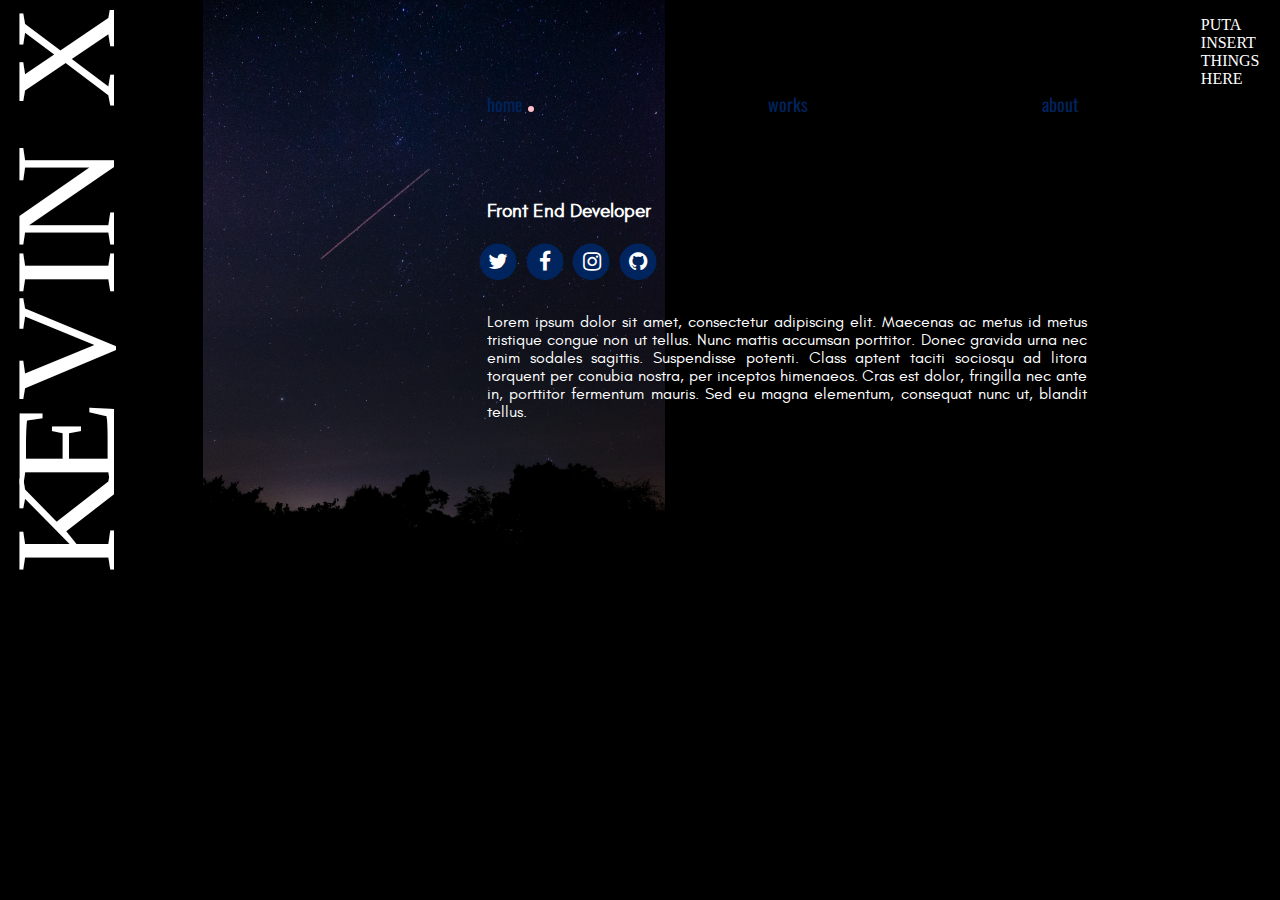
<file: index.html>
<!DOCTYPE HTML>
<html>
<head>
	<title>xunamanoh</title>
	<meta name="viewport" content="width=device-width, initial-scale=1, shrink-to-fit=no">
	<meta http-equiv="Content-Type" content="text/html; charset=utf-8">

	<link rel="stylesheet" type="text/css" href="./css/bootstrap-grid.css">
	<link rel="stylesheet" type="text/css" href="./css/site.css">
	<link rel="stylesheet" href="./fonts/stylesheet.css" type="text/css" charset="utf-8" />
	<link rel="stylesheet" href="https://cdnjs.cloudflare.com/ajax/libs/font-awesome/4.7.0/css/font-awesome.min.css">
	<link href="https://fonts.googleapis.com/css?family=Montserrat|Oswald" rel="stylesheet">
</head>



<body>
	<div class="container-fluid h-100">
		<div class="row h-100">

  					<div class="col-md-2">
  						<div class="side-nav">
  							<img src="./img/name.svg" height="600px" style="margin-top: 10px;">

  						</div>
  					</div>

 					<div class="col-md-9">
 						
 						<div class="secondgrid-photo">
 							<img src="./img/star.jpg">
 							<div class="thirdgrid-upper-text">
 							<div class="table">
 								<div class="horizontal-list">
   								 	<ul>
     								 	<li><a href="#">home</a></li><span class="dot"></span>
     								 	<li><a href="#">works</a></li>
    									<li><a href="#">about</a></li>
   								 	</ul>
   								</div>
   							<div class="home-text">
   								
   								
   									<h1><span id="spin"></span></h1>
   									<h3> Front End Developer </h3>
   									<div class="social-icon">
   									<span class="fa-stack fa-lg">
  									<i class="fa fa-circle fa-stack-2x"></i>
  									<i class="fa fa-twitter fa-stack-1x fa-inverse"></i>
									</span>
									<span class="fa-stack fa-lg">
  									<i class="fa fa-circle fa-stack-2x"></i>
  									<i class="fa fa-facebook fa-stack-1x fa-inverse"></i>
									</span>
									<span class="fa-stack fa-lg">
  									<i class="fa fa-circle fa-stack-2x"></i>
  									<i class="fa fa-instagram fa-stack-1x fa-inverse"></i>
									</span>
									<span class="fa-stack fa-lg">
  									<i class="fa fa-circle fa-stack-2x"></i>
  									<i class="fa fa-github fa-stack-1x fa-inverse"></i>
									</span>
								</div>

   								<p>Lorem ipsum dolor sit amet, consectetur adipiscing elit. Maecenas ac metus id metus tristique congue non ut tellus. Nunc mattis accumsan porttitor. Donec gravida urna nec enim sodales sagittis. Suspendisse potenti. Class aptent taciti sociosqu ad litora torquent per conubia nostra, per inceptos himenaeos. Cras est dolor, fringilla nec ante in, porttitor fermentum mauris. Sed eu magna elementum, consequat nunc ut, blandit tellus.</p>
   								
   							</div>
  							</div>
 						</div>
 						</div>

 							
 					</div>

 					<div class="col-md-1" style="background-color: black;"> 
 					<p style="color: white;"> PUTA INSERT THINGS HERE</p>

 					
 					</div>
 		</div>


	</div>
</div>	
</body>

</html>
</file>
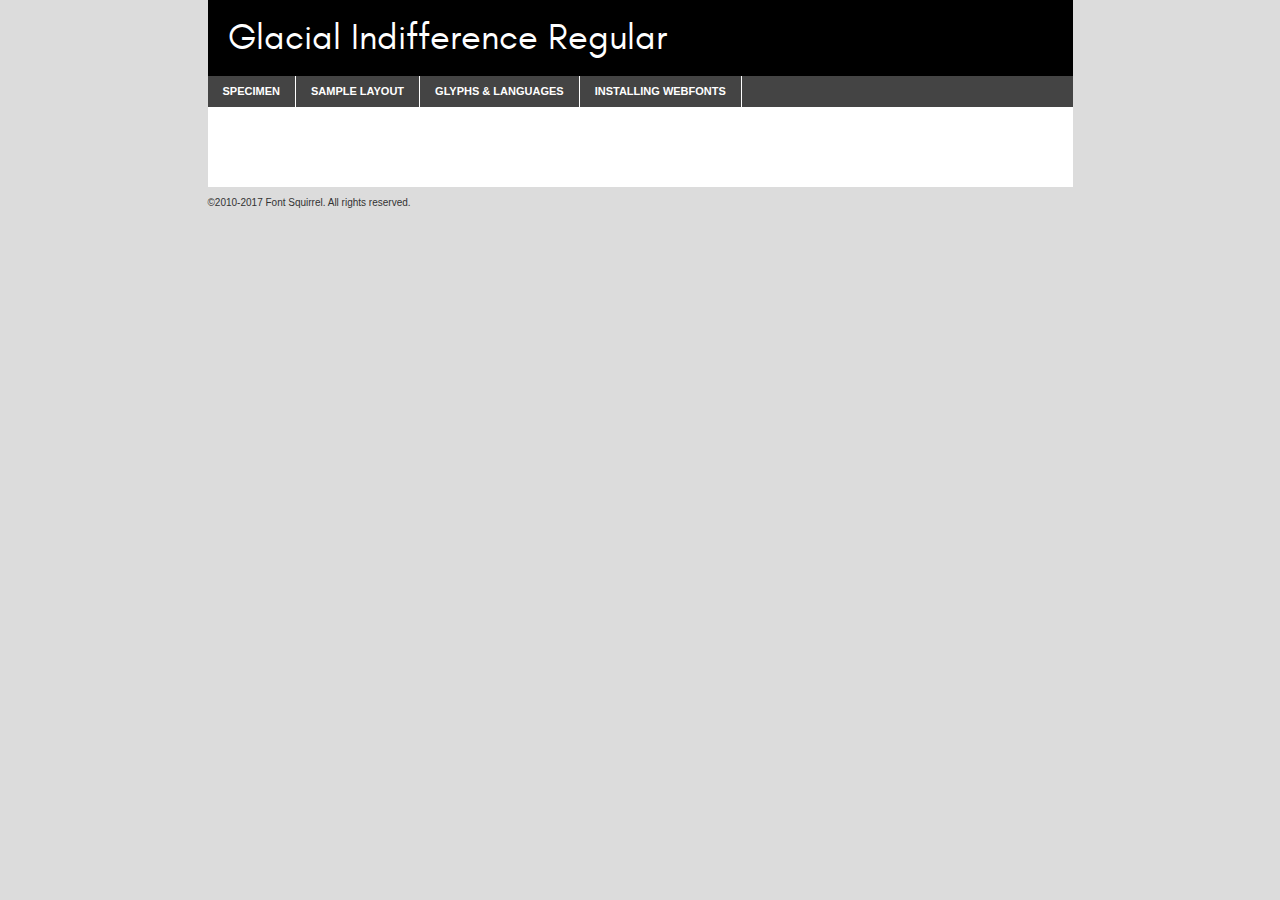
<file: fonts/glacialindifference-regular-demo.html>
<!DOCTYPE html PUBLIC "-//W3C//DTD XHTML 1.0 Transitional//EN"
	"http://www.w3.org/TR/xhtml1/DTD/xhtml1-transitional.dtd">

<html xmlns="http://www.w3.org/1999/xhtml" xml:lang="en" lang="en">
<head>
	<meta http-equiv="Content-Type" content="text/html; charset=utf-8" />
	<script src="http://ajax.googleapis.com/ajax/libs/jquery/1.7.2/jquery.min.js" type="text/javascript" charset="utf-8"></script>
	<script type="text/javascript">
	(function($){$.fn.easyTabs=function(option){var param=jQuery.extend({fadeSpeed:"fast",defaultContent:1,activeClass:'active'},option);$(this).each(function(){var thisId="#"+this.id;if(param.defaultContent==''){param.defaultContent=1;}
	if(typeof param.defaultContent=="number")
	{var defaultTab=$(thisId+" .tabs li:eq("+(param.defaultContent-1)+") a").attr('href').substr(1);}else{var defaultTab=param.defaultContent;}
	$(thisId+" .tabs li a").each(function(){var tabToHide=$(this).attr('href').substr(1);$("#"+tabToHide).addClass('easytabs-tab-content');});hideAll();changeContent(defaultTab);function hideAll(){$(thisId+" .easytabs-tab-content").hide();}
	function changeContent(tabId){hideAll();$(thisId+" .tabs li").removeClass(param.activeClass);$(thisId+" .tabs li a[href=#"+tabId+"]").closest('li').addClass(param.activeClass);if(param.fadeSpeed!="none")
	{$(thisId+" #"+tabId).fadeIn(param.fadeSpeed);}else{$(thisId+" #"+tabId).show();}}
	$(thisId+" .tabs li").click(function(){var tabId=$(this).find('a').attr('href').substr(1);changeContent(tabId);return false;});});}})(jQuery);
	</script>
	<link rel="stylesheet" href="specimen_files/specimen_stylesheet.css" type="text/css" charset="utf-8" />
	<link rel="stylesheet" href="stylesheet.css" type="text/css" charset="utf-8" />

	<style type="text/css">
					body{
				font-family: 'glacial_indifferenceregular';
							}
		</style>

	<title>Glacial Indifference Regular Specimen</title>
	
	
	<script type="text/javascript" charset="utf-8">
		$(document).ready(function() {
			$('#container').easyTabs({defaultContent:1});
		});
	</script>
</head>

<body>
<div id="container">
	<div id="header">
		Glacial Indifference Regular	</div>
	<ul class="tabs">
		<li><a href="#specimen">Specimen</a></li>
		<li><a href="#layout">Sample Layout</a></li>
				<li><a href="#glyphs">Glyphs &amp; Languages</a></li>
		<li><a href="#installing">Installing Webfonts</a></li>
		
	</ul>
	
	<div id="main_content">

		
			<div id="specimen">
		
				<div class="section">
					<div class="grid12 firstcol">
						<div class="huge">AaBb</div>
					</div>
				</div>
		
				<div class="section">
					<div class="glyph_range">A&#x200B;B&#x200b;C&#x200b;D&#x200b;E&#x200b;F&#x200b;G&#x200b;H&#x200b;I&#x200b;J&#x200b;K&#x200b;L&#x200b;M&#x200b;N&#x200b;O&#x200b;P&#x200b;Q&#x200b;R&#x200b;S&#x200b;T&#x200b;U&#x200b;V&#x200b;W&#x200b;X&#x200b;Y&#x200b;Z&#x200b;a&#x200b;b&#x200b;c&#x200b;d&#x200b;e&#x200b;f&#x200b;g&#x200b;h&#x200b;i&#x200b;j&#x200b;k&#x200b;l&#x200b;m&#x200b;n&#x200b;o&#x200b;p&#x200b;q&#x200b;r&#x200b;s&#x200b;t&#x200b;u&#x200b;v&#x200b;w&#x200b;x&#x200b;y&#x200b;z&#x200b;1&#x200b;2&#x200b;3&#x200b;4&#x200b;5&#x200b;6&#x200b;7&#x200b;8&#x200b;9&#x200b;0&#x200b;&amp;&#x200b;.&#x200b;,&#x200b;?&#x200b;!&#x200b;&#64;&#x200b;(&#x200b;)&#x200b;#&#x200b;$&#x200b;%&#x200b;*&#x200b;+&#x200b;-&#x200b;=&#x200b;:&#x200b;;</div>
				</div>
				<div class="section">
					<div class="grid12 firstcol">
						<table class="sample_table">
							<tr><td>10</td><td class="size10">abcdefghijklmnopqrstuvwxyzABCDEFGHIJKLMNOPQRSTUVWXYZ0123456789abcdefghijklmnopqrstuvwxyzABCDEFGHIJKLMNOPQRSTUVWXYZ0123456789abcdefghijklmnopqrstuvwxyzABCDEFGHIJKLMNOPQRSTUVWXYZ</td></tr>
							<tr><td>11</td><td class="size11">abcdefghijklmnopqrstuvwxyzABCDEFGHIJKLMNOPQRSTUVWXYZ0123456789abcdefghijklmnopqrstuvwxyzABCDEFGHIJKLMNOPQRSTUVWXYZ0123456789abcdefghijklmnopqrstuvwxyzABCDEFGHIJKLMNOPQRSTUVWXYZ</td></tr>
							<tr><td>12</td><td class="size12">abcdefghijklmnopqrstuvwxyzABCDEFGHIJKLMNOPQRSTUVWXYZ0123456789abcdefghijklmnopqrstuvwxyzABCDEFGHIJKLMNOPQRSTUVWXYZ0123456789abcdefghijklmnopqrstuvwxyzABCDEFGHIJKLMNOPQRSTUVWXYZ</td></tr>
							<tr><td>13</td><td class="size13">abcdefghijklmnopqrstuvwxyzABCDEFGHIJKLMNOPQRSTUVWXYZ0123456789abcdefghijklmnopqrstuvwxyzABCDEFGHIJKLMNOPQRSTUVWXYZ0123456789abcdefghijklmnopqrstuvwxyzABCDEFGHIJKLMNOPQRSTUVWXYZ</td></tr>
							<tr><td>14</td><td class="size14">abcdefghijklmnopqrstuvwxyzABCDEFGHIJKLMNOPQRSTUVWXYZ0123456789abcdefghijklmnopqrstuvwxyzABCDEFGHIJKLMNOPQRSTUVWXYZ0123456789abcdefghijklmnopqrstuvwxyzABCDEFGHIJKLMNOPQRSTUVWXYZ</td></tr>
							<tr><td>16</td><td class="size16">abcdefghijklmnopqrstuvwxyzABCDEFGHIJKLMNOPQRSTUVWXYZ0123456789abcdefghijklmnopqrstuvwxyzABCDEFGHIJKLMNOPQRSTUVWXYZ</td></tr>
							<tr><td>18</td><td class="size18">abcdefghijklmnopqrstuvwxyzABCDEFGHIJKLMNOPQRSTUVWXYZ0123456789abcdefghijklmnopqrstuvwxyzABCDEFGHIJKLMNOPQRSTUVWXYZ</td></tr>
							<tr><td>20</td><td class="size20">abcdefghijklmnopqrstuvwxyzABCDEFGHIJKLMNOPQRSTUVWXYZ0123456789abcdefghijklmnopqrstuvwxyzABCDEFGHIJKLMNOPQRSTUVWXYZ</td></tr>
							<tr><td>24</td><td class="size24">abcdefghijklmnopqrstuvwxyzABCDEFGHIJKLMNOPQRSTUVWXYZ0123456789abcdefghijklmnopqrstuvwxyzABCDEFGHIJKLMNOPQRSTUVWXYZ</td></tr>
							<tr><td>30</td><td class="size30">abcdefghijklmnopqrstuvwxyzABCDEFGHIJKLMNOPQRSTUVWXYZ0123456789abcdefghijklmnopqrstuvwxyzABCDEFGHIJKLMNOPQRSTUVWXYZ</td></tr>
							<tr><td>36</td><td class="size36">abcdefghijklmnopqrstuvwxyzABCDEFGHIJKLMNOPQRSTUVWXYZ0123456789abcdefghijklmnopqrstuvwxyzABCDEFGHIJKLMNOPQRSTUVWXYZ</td></tr>
							<tr><td>48</td><td class="size48">abcdefghijklmnopqrstuvwxyzABCDEFGHIJKLMNOPQRSTUVWXYZ0123456789abcdefghijklmnopqrstuvwxyzABCDEFGHIJKLMNOPQRSTUVWXYZ</td></tr>
							<tr><td>60</td><td class="size60">abcdefghijklmnopqrstuvwxyzABCDEFGHIJKLMNOPQRSTUVWXYZ0123456789abcdefghijklmnopqrstuvwxyzABCDEFGHIJKLMNOPQRSTUVWXYZ</td></tr>
							<tr><td>72</td><td class="size72">abcdefghijklmnopqrstuvwxyzABCDEFGHIJKLMNOPQRSTUVWXYZ0123456789abcdefghijklmnopqrstuvwxyzABCDEFGHIJKLMNOPQRSTUVWXYZ</td></tr>
							<tr><td>90</td><td class="size90">abcdefghijklmnopqrstuvwxyzABCDEFGHIJKLMNOPQRSTUVWXYZ0123456789abcdefghijklmnopqrstuvwxyzABCDEFGHIJKLMNOPQRSTUVWXYZ</td></tr>
						</table>
				
					</div>
			
				</div>
		
		
		
								<div class="section" id="bodycomparison">


										<div id="xheight">
				<div class="fontbody">&#x25FC;&#x25FC;&#x25FC;&#x25FC;&#x25FC;&#x25FC;&#x25FC;&#x25FC;&#x25FC;&#x25FC;&#x25FC;&#x25FC;&#x25FC;&#x25FC;&#x25FC;&#x25FC;&#x25FC;&#x25FC;&#x25FC;&#x25FC;&#x25FC;&#x25FC;&#x25FC;&#x25FC;&#x25FC;&#x25FC;&#x25FC;&#x25FC;&#x25FC;&#x25FC;&#x25FC;&#x25FC;&#x25FC;&#x25FC;&#x25FC;&#x25FC;&#x25FC;&#x25FC;&#x25FC;&#x25FC;&#x25FC;&#x25FC;&#x25FC;&#x25FC;&#x25FC;&#x25FC;&#x25FC;&#x25FC;&#x25FC;&#x25FC;&#x25FC;&#x25FC;&#x25FC;&#x25FC;&#x25FC;&#x25FC;&#x25FC;&#x25FC;&#x25FC;&#x25FC;&#x25FC;&#x25FC;&#x25FC;&#x25FC;&#x25FC;&#x25FC;&#x25FC;&#x25FC;&#x25FC;&#x25FC;&#x25FC;&#x25FC;&#x25FC;&#x25FC;&#x25FC;&#x25FC;&#x25FC;&#x25FC;&#x25FC;&#x25FC;&#x25FC;&#x25FC;&#x25FC;&#x25FC;&#x25FC;&#x25FC;&#x25FC;&#x25FC;&#x25FC;&#x25FC;&#x25FC;&#x25FC;&#x25FC;&#x25FC;&#x25FC;&#x25FC;&#x25FC;&#x25FC;&#x25FC;body</div><div class="arialbody">body</div><div class="verdanabody">body</div><div class="georgiabody">body</div></div>
										<div class="fontbody" style="z-index:1">
											body<span>Glacial Indifference Regular</span>
										</div>
										<div class="arialbody" style="z-index:1">
											body<span>Arial</span>
										</div>
										<div class="verdanabody" style="z-index:1">
											body<span>Verdana</span>
										</div>
										<div class="georgiabody" style="z-index:1">
											body<span>Georgia</span>
										</div>



								</div>
		
		
				<div class="section psample psample_row1" id="">
					
					<div class="grid2 firstcol">
						<p class="size10"><span>10.</span>Aenean lacinia bibendum nulla sed consectetur. Fusce dapibus, tellus ac cursus commodo, tortor mauris condimentum nibh, ut fermentum massa justo sit amet risus. Nullam id dolor id nibh ultricies vehicula ut id elit. Cum sociis natoque penatibus et magnis dis parturient montes, nascetur ridiculus mus. Nulla vitae elit libero, a pharetra augue.</p>
			
					</div>
					<div class="grid3">
						<p class="size11"><span>11.</span>Aenean lacinia bibendum nulla sed consectetur. Fusce dapibus, tellus ac cursus commodo, tortor mauris condimentum nibh, ut fermentum massa justo sit amet risus. Nullam id dolor id nibh ultricies vehicula ut id elit. Cum sociis natoque penatibus et magnis dis parturient montes, nascetur ridiculus mus. Nulla vitae elit libero, a pharetra augue.</p>
			
					</div>
					<div class="grid3">
						<p class="size12"><span>12.</span>Aenean lacinia bibendum nulla sed consectetur. Fusce dapibus, tellus ac cursus commodo, tortor mauris condimentum nibh, ut fermentum massa justo sit amet risus. Nullam id dolor id nibh ultricies vehicula ut id elit. Cum sociis natoque penatibus et magnis dis parturient montes, nascetur ridiculus mus. Nulla vitae elit libero, a pharetra augue.</p>
			
					</div>
					<div class="grid4">
						<p class="size13"><span>13.</span>Aenean lacinia bibendum nulla sed consectetur. Fusce dapibus, tellus ac cursus commodo, tortor mauris condimentum nibh, ut fermentum massa justo sit amet risus. Nullam id dolor id nibh ultricies vehicula ut id elit. Cum sociis natoque penatibus et magnis dis parturient montes, nascetur ridiculus mus. Nulla vitae elit libero, a pharetra augue.</p>
			
					</div>
					<div class="white_blend"></div>
					
				</div>
				<div class="section psample psample_row2" id="">
					<div class="grid3 firstcol">
						<p class="size14"><span>14.</span>Aenean lacinia bibendum nulla sed consectetur. Fusce dapibus, tellus ac cursus commodo, tortor mauris condimentum nibh, ut fermentum massa justo sit amet risus. Nullam id dolor id nibh ultricies vehicula ut id elit. Cum sociis natoque penatibus et magnis dis parturient montes, nascetur ridiculus mus. Nulla vitae elit libero, a pharetra augue.</p>
			
					</div>
					<div class="grid4">
						<p class="size16"><span>16.</span>Aenean lacinia bibendum nulla sed consectetur. Fusce dapibus, tellus ac cursus commodo, tortor mauris condimentum nibh, ut fermentum massa justo sit amet risus. Nullam id dolor id nibh ultricies vehicula ut id elit. Cum sociis natoque penatibus et magnis dis parturient montes, nascetur ridiculus mus. Nulla vitae elit libero, a pharetra augue.</p>
			
					</div>
					<div class="grid5">
						<p class="size18"><span>18.</span>Aenean lacinia bibendum nulla sed consectetur. Fusce dapibus, tellus ac cursus commodo, tortor mauris condimentum nibh, ut fermentum massa justo sit amet risus. Nullam id dolor id nibh ultricies vehicula ut id elit. Cum sociis natoque penatibus et magnis dis parturient montes, nascetur ridiculus mus. Nulla vitae elit libero, a pharetra augue.</p>
			
					</div>

					<div class="white_blend"></div>

				</div>
				
				<div class="section psample psample_row3" id="">
					<div class="grid5 firstcol">
						<p class="size20"><span>20.</span>Aenean lacinia bibendum nulla sed consectetur. Fusce dapibus, tellus ac cursus commodo, tortor mauris condimentum nibh, ut fermentum massa justo sit amet risus. Nullam id dolor id nibh ultricies vehicula ut id elit. Cum sociis natoque penatibus et magnis dis parturient montes, nascetur ridiculus mus. Nulla vitae elit libero, a pharetra augue.</p>
					</div>
					<div class="grid7">
						<p class="size24"><span>24.</span>Aenean lacinia bibendum nulla sed consectetur. Fusce dapibus, tellus ac cursus commodo, tortor mauris condimentum nibh, ut fermentum massa justo sit amet risus. Nullam id dolor id nibh ultricies vehicula ut id elit. Cum sociis natoque penatibus et magnis dis parturient montes, nascetur ridiculus mus. Nulla vitae elit libero, a pharetra augue.</p>
					</div>
					
					<div class="white_blend"></div>
					
				</div>
				
				<div class="section psample psample_row4" id="">
					<div class="grid12 firstcol">
						<p class="size30"><span>30.</span>Aenean lacinia bibendum nulla sed consectetur. Fusce dapibus, tellus ac cursus commodo, tortor mauris condimentum nibh, ut fermentum massa justo sit amet risus. Nullam id dolor id nibh ultricies vehicula ut id elit. Cum sociis natoque penatibus et magnis dis parturient montes, nascetur ridiculus mus. Nulla vitae elit libero, a pharetra augue.</p>
					</div>
					<div class="white_blend"></div>
					
				</div>
				
				
				
				<div class="section psample psample_row1 fullreverse">
					<div class="grid2 firstcol">
						<p class="size10"><span>10.</span>Aenean lacinia bibendum nulla sed consectetur. Fusce dapibus, tellus ac cursus commodo, tortor mauris condimentum nibh, ut fermentum massa justo sit amet risus. Nullam id dolor id nibh ultricies vehicula ut id elit. Cum sociis natoque penatibus et magnis dis parturient montes, nascetur ridiculus mus. Nulla vitae elit libero, a pharetra augue.</p>
			
					</div>
					<div class="grid3">
						<p class="size11"><span>11.</span>Aenean lacinia bibendum nulla sed consectetur. Fusce dapibus, tellus ac cursus commodo, tortor mauris condimentum nibh, ut fermentum massa justo sit amet risus. Nullam id dolor id nibh ultricies vehicula ut id elit. Cum sociis natoque penatibus et magnis dis parturient montes, nascetur ridiculus mus. Nulla vitae elit libero, a pharetra augue.</p>
			
					</div>
					<div class="grid3">
						<p class="size12"><span>12.</span>Aenean lacinia bibendum nulla sed consectetur. Fusce dapibus, tellus ac cursus commodo, tortor mauris condimentum nibh, ut fermentum massa justo sit amet risus. Nullam id dolor id nibh ultricies vehicula ut id elit. Cum sociis natoque penatibus et magnis dis parturient montes, nascetur ridiculus mus. Nulla vitae elit libero, a pharetra augue.</p>
			
					</div>
					<div class="grid4">
						<p class="size13"><span>13.</span>Aenean lacinia bibendum nulla sed consectetur. Fusce dapibus, tellus ac cursus commodo, tortor mauris condimentum nibh, ut fermentum massa justo sit amet risus. Nullam id dolor id nibh ultricies vehicula ut id elit. Cum sociis natoque penatibus et magnis dis parturient montes, nascetur ridiculus mus. Nulla vitae elit libero, a pharetra augue.</p>
			
					</div>
					<div class="black_blend"></div>
					
				</div>
				
				<div class="section psample psample_row2 fullreverse">
					<div class="grid3 firstcol">
						<p class="size14"><span>14.</span>Aenean lacinia bibendum nulla sed consectetur. Fusce dapibus, tellus ac cursus commodo, tortor mauris condimentum nibh, ut fermentum massa justo sit amet risus. Nullam id dolor id nibh ultricies vehicula ut id elit. Cum sociis natoque penatibus et magnis dis parturient montes, nascetur ridiculus mus. Nulla vitae elit libero, a pharetra augue.</p>
			
					</div>
					<div class="grid4">
						<p class="size16"><span>16.</span>Aenean lacinia bibendum nulla sed consectetur. Fusce dapibus, tellus ac cursus commodo, tortor mauris condimentum nibh, ut fermentum massa justo sit amet risus. Nullam id dolor id nibh ultricies vehicula ut id elit. Cum sociis natoque penatibus et magnis dis parturient montes, nascetur ridiculus mus. Nulla vitae elit libero, a pharetra augue.</p>
			
					</div>
					<div class="grid5">
						<p class="size18"><span>18.</span>Aenean lacinia bibendum nulla sed consectetur. Fusce dapibus, tellus ac cursus commodo, tortor mauris condimentum nibh, ut fermentum massa justo sit amet risus. Nullam id dolor id nibh ultricies vehicula ut id elit. Cum sociis natoque penatibus et magnis dis parturient montes, nascetur ridiculus mus. Nulla vitae elit libero, a pharetra augue.</p>
			
					</div>
					<div class="black_blend"></div>

				</div>
				
				<div class="section psample fullreverse psample_row3" id="">
					<div class="grid5 firstcol">
						<p class="size20"><span>20.</span>Aenean lacinia bibendum nulla sed consectetur. Fusce dapibus, tellus ac cursus commodo, tortor mauris condimentum nibh, ut fermentum massa justo sit amet risus. Nullam id dolor id nibh ultricies vehicula ut id elit. Cum sociis natoque penatibus et magnis dis parturient montes, nascetur ridiculus mus. Nulla vitae elit libero, a pharetra augue.</p>
					</div>
					<div class="grid7">
						<p class="size24"><span>24.</span>Aenean lacinia bibendum nulla sed consectetur. Fusce dapibus, tellus ac cursus commodo, tortor mauris condimentum nibh, ut fermentum massa justo sit amet risus. Nullam id dolor id nibh ultricies vehicula ut id elit. Cum sociis natoque penatibus et magnis dis parturient montes, nascetur ridiculus mus. Nulla vitae elit libero, a pharetra augue.</p>
					</div>
					
					<div class="black_blend"></div>
					
				</div>
				
				<div class="section psample fullreverse psample_row4" id="" style="border-bottom: 20px #000 solid;">
					<div class="grid12 firstcol">
						<p class="size30"><span>30.</span>Aenean lacinia bibendum nulla sed consectetur. Fusce dapibus, tellus ac cursus commodo, tortor mauris condimentum nibh, ut fermentum massa justo sit amet risus. Nullam id dolor id nibh ultricies vehicula ut id elit. Cum sociis natoque penatibus et magnis dis parturient montes, nascetur ridiculus mus. Nulla vitae elit libero, a pharetra augue.</p>
					</div>
					<div class="black_blend"></div>
					
				</div>
				
				
				
				
			</div>
			
			<div id="layout">
				
				<div class="section">
					
					<div class="grid12 firstcol">
						<h1>Lorem Ipsum Dolor</h1>
						<h2>Etiam porta sem malesuada magna mollis euismod</h2>
						
						<p class="byline">By <a href="#link">Aenean Lacinia</a></p>
					</div>
				</div>
				<div class="section">
					<div class="grid8 firstcol">
						<p class="large">Donec sed odio dui. Morbi leo risus, porta ac consectetur ac, vestibulum at eros. Fusce dapibus, tellus ac cursus commodo, tortor mauris condimentum nibh, ut fermentum massa justo sit amet risus. </p>

						
						<h3>Pellentesque ornare sem</h3>

						<p>Maecenas sed diam eget risus varius blandit sit amet non magna. Maecenas faucibus mollis interdum. Donec ullamcorper nulla non metus auctor fringilla. Nullam id dolor id nibh ultricies vehicula ut id elit. Nullam id dolor id nibh ultricies vehicula ut id elit. </p>

						<p>Aenean eu leo quam. Pellentesque ornare sem lacinia quam venenatis vestibulum. Lorem ipsum dolor sit amet, consectetur adipiscing elit. Cum sociis natoque penatibus et magnis dis parturient montes, nascetur ridiculus mus. </p>

						<p>Nulla vitae elit libero, a pharetra augue. Praesent commodo cursus magna, vel scelerisque nisl consectetur et. Aenean lacinia bibendum nulla sed consectetur. </p>

						<p>Nullam quis risus eget urna mollis ornare vel eu leo. Nullam quis risus eget urna mollis ornare vel eu leo. Maecenas sed diam eget risus varius blandit sit amet non magna. Donec ullamcorper nulla non metus auctor fringilla. </p>

						<h3>Cras mattis consectetur</h3>

						<p>Aenean eu leo quam. Pellentesque ornare sem lacinia quam venenatis vestibulum. Aenean lacinia bibendum nulla sed consectetur. Integer posuere erat a ante venenatis dapibus posuere velit aliquet. Cras mattis consectetur purus sit amet fermentum. </p>

						<p>Nullam id dolor id nibh ultricies vehicula ut id elit. Nullam quis risus eget urna mollis ornare vel eu leo. Cras mattis consectetur purus sit amet fermentum.</p>
					</div>
					
					<div class="grid4 sidebar">
						
						<div class="box reverse">
							<p class="last">Nullam quis risus eget urna mollis ornare vel eu leo. Donec ullamcorper nulla non metus auctor fringilla. Cras mattis consectetur purus sit amet fermentum. Sed posuere consectetur est at lobortis. Lorem ipsum dolor sit amet, consectetur adipiscing elit. </p>
						</div>
						
						<p class="caption">Maecenas sed diam eget risus varius.</p>

						<p>Vestibulum id ligula porta felis euismod semper. Integer posuere erat a ante venenatis dapibus posuere velit aliquet. Vestibulum id ligula porta felis euismod semper. Sed posuere consectetur est at lobortis. Maecenas sed diam eget risus varius blandit sit amet non magna. Fusce dapibus, tellus ac cursus commodo, tortor mauris condimentum nibh, ut fermentum massa justo sit amet risus. </p>

					

						<p>Duis mollis, est non commodo luctus, nisi erat porttitor ligula, eget lacinia odio sem nec elit. Aenean lacinia bibendum nulla sed consectetur. Vivamus sagittis lacus vel augue laoreet rutrum faucibus dolor auctor. Aenean lacinia bibendum nulla sed consectetur. Nullam quis risus eget urna mollis ornare vel eu leo. </p>

						<p>Praesent commodo cursus magna, vel scelerisque nisl consectetur et. Donec ullamcorper nulla non metus auctor fringilla. Maecenas faucibus mollis interdum. Fusce dapibus, tellus ac cursus commodo, tortor mauris condimentum nibh, ut fermentum massa justo sit amet risus. </p>

					</div>
				</div>
				
			</div>


			



		<div id="glyphs">
			<div class="section">
				<div class="grid12 firstcol">
			
				<h1>Language Support</h1>
				<p>The subset of Glacial Indifference Regular in this kit supports the following languages:<br />
			
					Albanian, Basque, Breton, Chamorro, Danish, English, Faroese, Finnish, Frisian, Galician, German, Icelandic, Italian, Malagasy, Norwegian, Portuguese, Swedish, Alsatian, Arapaho, Arrernte, Aymara, Bislama, Cebuano, Corsican, Fijian, French_creole, Genoese, Gilbertese, Greenlandic, Haitian_creole, Hiligaynon, Hmong, Hopi, Ibanag, Iloko_ilokano, Indonesian, Interglossa_glosa, Interlingua, Irish_gaelic, Jerriais, Lojban, Lombard, Luxembourgeois, Manx, Mohawk, Norfolk_pitcairnese, Occitan, Oromo, Pangasinan, Papiamento, Piedmontese, Potawatomi, Rhaeto-romance, Romansh, Rotokas, Sami_lule, Samoan, Sardinian, Scots_gaelic, Seychelles_creole, Shona, Sicilian, Somali, Southern_ndebele, Swahili, Swati_swazi, Tagalog_filipino_pilipino, Tetum, Tok_pisin, Uyghur_latinized, Volapuk, Walloon, Warlpiri, Xhosa, Yapese, Zulu, Latinbasic, Ubasic, Demo				</p>
				<h1>Glyph Chart</h1>
				<p>The subset of Glacial Indifference Regular in this kit includes all the glyphs listed below. Unicode entities are included above each glyph to help you insert individual characters into your layout.</p>
				<div id="glyph_chart">
			
																														 <div><p>&amp;#13;</p>&#13;</div>
																				 <div><p>&amp;#32;</p>&#32;</div>
																				 <div><p>&amp;#33;</p>&#33;</div>
																				 <div><p>&amp;#34;</p>&#34;</div>
																				 <div><p>&amp;#35;</p>&#35;</div>
																				 <div><p>&amp;#36;</p>&#36;</div>
																				 <div><p>&amp;#37;</p>&#37;</div>
																				 <div><p>&amp;#38;</p>&#38;</div>
																				 <div><p>&amp;#39;</p>&#39;</div>
																				 <div><p>&amp;#40;</p>&#40;</div>
																				 <div><p>&amp;#41;</p>&#41;</div>
																				 <div><p>&amp;#42;</p>&#42;</div>
																				 <div><p>&amp;#43;</p>&#43;</div>
																				 <div><p>&amp;#44;</p>&#44;</div>
																				 <div><p>&amp;#45;</p>&#45;</div>
																				 <div><p>&amp;#46;</p>&#46;</div>
																				 <div><p>&amp;#47;</p>&#47;</div>
																				 <div><p>&amp;#48;</p>&#48;</div>
																				 <div><p>&amp;#49;</p>&#49;</div>
																				 <div><p>&amp;#50;</p>&#50;</div>
																				 <div><p>&amp;#51;</p>&#51;</div>
																				 <div><p>&amp;#52;</p>&#52;</div>
																				 <div><p>&amp;#53;</p>&#53;</div>
																				 <div><p>&amp;#54;</p>&#54;</div>
																				 <div><p>&amp;#55;</p>&#55;</div>
																				 <div><p>&amp;#56;</p>&#56;</div>
																				 <div><p>&amp;#57;</p>&#57;</div>
																				 <div><p>&amp;#58;</p>&#58;</div>
																				 <div><p>&amp;#59;</p>&#59;</div>
																				 <div><p>&amp;#60;</p>&#60;</div>
																				 <div><p>&amp;#61;</p>&#61;</div>
																				 <div><p>&amp;#62;</p>&#62;</div>
																				 <div><p>&amp;#63;</p>&#63;</div>
																				 <div><p>&amp;#64;</p>&#64;</div>
																				 <div><p>&amp;#65;</p>&#65;</div>
																				 <div><p>&amp;#66;</p>&#66;</div>
																				 <div><p>&amp;#67;</p>&#67;</div>
																				 <div><p>&amp;#68;</p>&#68;</div>
																				 <div><p>&amp;#69;</p>&#69;</div>
																				 <div><p>&amp;#70;</p>&#70;</div>
																				 <div><p>&amp;#71;</p>&#71;</div>
																				 <div><p>&amp;#72;</p>&#72;</div>
																				 <div><p>&amp;#73;</p>&#73;</div>
																				 <div><p>&amp;#74;</p>&#74;</div>
																				 <div><p>&amp;#75;</p>&#75;</div>
																				 <div><p>&amp;#76;</p>&#76;</div>
																				 <div><p>&amp;#77;</p>&#77;</div>
																				 <div><p>&amp;#78;</p>&#78;</div>
																				 <div><p>&amp;#79;</p>&#79;</div>
																				 <div><p>&amp;#80;</p>&#80;</div>
																				 <div><p>&amp;#81;</p>&#81;</div>
																				 <div><p>&amp;#82;</p>&#82;</div>
																				 <div><p>&amp;#83;</p>&#83;</div>
																				 <div><p>&amp;#84;</p>&#84;</div>
																				 <div><p>&amp;#85;</p>&#85;</div>
																				 <div><p>&amp;#86;</p>&#86;</div>
																				 <div><p>&amp;#87;</p>&#87;</div>
																				 <div><p>&amp;#88;</p>&#88;</div>
																				 <div><p>&amp;#89;</p>&#89;</div>
																				 <div><p>&amp;#90;</p>&#90;</div>
																				 <div><p>&amp;#91;</p>&#91;</div>
																				 <div><p>&amp;#92;</p>&#92;</div>
																				 <div><p>&amp;#93;</p>&#93;</div>
																				 <div><p>&amp;#94;</p>&#94;</div>
																				 <div><p>&amp;#95;</p>&#95;</div>
																				 <div><p>&amp;#96;</p>&#96;</div>
																				 <div><p>&amp;#97;</p>&#97;</div>
																				 <div><p>&amp;#98;</p>&#98;</div>
																				 <div><p>&amp;#99;</p>&#99;</div>
																				 <div><p>&amp;#100;</p>&#100;</div>
																				 <div><p>&amp;#101;</p>&#101;</div>
																				 <div><p>&amp;#102;</p>&#102;</div>
																				 <div><p>&amp;#103;</p>&#103;</div>
																				 <div><p>&amp;#104;</p>&#104;</div>
																				 <div><p>&amp;#105;</p>&#105;</div>
																				 <div><p>&amp;#106;</p>&#106;</div>
																				 <div><p>&amp;#107;</p>&#107;</div>
																				 <div><p>&amp;#108;</p>&#108;</div>
																				 <div><p>&amp;#109;</p>&#109;</div>
																				 <div><p>&amp;#110;</p>&#110;</div>
																				 <div><p>&amp;#111;</p>&#111;</div>
																				 <div><p>&amp;#112;</p>&#112;</div>
																				 <div><p>&amp;#113;</p>&#113;</div>
																				 <div><p>&amp;#114;</p>&#114;</div>
																				 <div><p>&amp;#115;</p>&#115;</div>
																				 <div><p>&amp;#116;</p>&#116;</div>
																				 <div><p>&amp;#117;</p>&#117;</div>
																				 <div><p>&amp;#118;</p>&#118;</div>
																				 <div><p>&amp;#119;</p>&#119;</div>
																				 <div><p>&amp;#120;</p>&#120;</div>
																				 <div><p>&amp;#121;</p>&#121;</div>
																				 <div><p>&amp;#122;</p>&#122;</div>
																				 <div><p>&amp;#123;</p>&#123;</div>
																				 <div><p>&amp;#124;</p>&#124;</div>
																				 <div><p>&amp;#125;</p>&#125;</div>
																				 <div><p>&amp;#126;</p>&#126;</div>
																				 <div><p>&amp;#160;</p>&#160;</div>
																				 <div><p>&amp;#168;</p>&#168;</div>
																				 <div><p>&amp;#169;</p>&#169;</div>
																				 <div><p>&amp;#173;</p>&#173;</div>
																				 <div><p>&amp;#174;</p>&#174;</div>
																				 <div><p>&amp;#176;</p>&#176;</div>
																				 <div><p>&amp;#180;</p>&#180;</div>
																				 <div><p>&amp;#182;</p>&#182;</div>
																				 <div><p>&amp;#184;</p>&#184;</div>
																				 <div><p>&amp;#192;</p>&#192;</div>
																				 <div><p>&amp;#193;</p>&#193;</div>
																				 <div><p>&amp;#194;</p>&#194;</div>
																				 <div><p>&amp;#195;</p>&#195;</div>
																				 <div><p>&amp;#196;</p>&#196;</div>
																				 <div><p>&amp;#197;</p>&#197;</div>
																				 <div><p>&amp;#198;</p>&#198;</div>
																				 <div><p>&amp;#199;</p>&#199;</div>
																				 <div><p>&amp;#200;</p>&#200;</div>
																				 <div><p>&amp;#201;</p>&#201;</div>
																				 <div><p>&amp;#202;</p>&#202;</div>
																				 <div><p>&amp;#203;</p>&#203;</div>
																				 <div><p>&amp;#204;</p>&#204;</div>
																				 <div><p>&amp;#205;</p>&#205;</div>
																				 <div><p>&amp;#206;</p>&#206;</div>
																				 <div><p>&amp;#207;</p>&#207;</div>
																				 <div><p>&amp;#208;</p>&#208;</div>
																				 <div><p>&amp;#209;</p>&#209;</div>
																				 <div><p>&amp;#210;</p>&#210;</div>
																				 <div><p>&amp;#211;</p>&#211;</div>
																				 <div><p>&amp;#212;</p>&#212;</div>
																				 <div><p>&amp;#213;</p>&#213;</div>
																				 <div><p>&amp;#214;</p>&#214;</div>
																				 <div><p>&amp;#215;</p>&#215;</div>
																				 <div><p>&amp;#216;</p>&#216;</div>
																				 <div><p>&amp;#217;</p>&#217;</div>
																				 <div><p>&amp;#218;</p>&#218;</div>
																				 <div><p>&amp;#219;</p>&#219;</div>
																				 <div><p>&amp;#220;</p>&#220;</div>
																				 <div><p>&amp;#221;</p>&#221;</div>
																				 <div><p>&amp;#222;</p>&#222;</div>
																				 <div><p>&amp;#223;</p>&#223;</div>
																				 <div><p>&amp;#224;</p>&#224;</div>
																				 <div><p>&amp;#225;</p>&#225;</div>
																				 <div><p>&amp;#226;</p>&#226;</div>
																				 <div><p>&amp;#227;</p>&#227;</div>
																				 <div><p>&amp;#228;</p>&#228;</div>
																				 <div><p>&amp;#229;</p>&#229;</div>
																				 <div><p>&amp;#230;</p>&#230;</div>
																				 <div><p>&amp;#231;</p>&#231;</div>
																				 <div><p>&amp;#232;</p>&#232;</div>
																				 <div><p>&amp;#233;</p>&#233;</div>
																				 <div><p>&amp;#234;</p>&#234;</div>
																				 <div><p>&amp;#235;</p>&#235;</div>
																				 <div><p>&amp;#236;</p>&#236;</div>
																				 <div><p>&amp;#237;</p>&#237;</div>
																				 <div><p>&amp;#238;</p>&#238;</div>
																				 <div><p>&amp;#239;</p>&#239;</div>
																				 <div><p>&amp;#240;</p>&#240;</div>
																				 <div><p>&amp;#241;</p>&#241;</div>
																				 <div><p>&amp;#242;</p>&#242;</div>
																				 <div><p>&amp;#243;</p>&#243;</div>
																				 <div><p>&amp;#244;</p>&#244;</div>
																				 <div><p>&amp;#245;</p>&#245;</div>
																				 <div><p>&amp;#246;</p>&#246;</div>
																				 <div><p>&amp;#247;</p>&#247;</div>
																				 <div><p>&amp;#248;</p>&#248;</div>
																				 <div><p>&amp;#249;</p>&#249;</div>
																				 <div><p>&amp;#250;</p>&#250;</div>
																				 <div><p>&amp;#251;</p>&#251;</div>
																				 <div><p>&amp;#252;</p>&#252;</div>
																				 <div><p>&amp;#253;</p>&#253;</div>
																				 <div><p>&amp;#254;</p>&#254;</div>
																				 <div><p>&amp;#255;</p>&#255;</div>
																				 <div><p>&amp;#338;</p>&#338;</div>
																				 <div><p>&amp;#339;</p>&#339;</div>
																				 <div><p>&amp;#710;</p>&#710;</div>
																				 <div><p>&amp;#732;</p>&#732;</div>
																				 <div><p>&amp;#8192;</p>&#8192;</div>
																				 <div><p>&amp;#8193;</p>&#8193;</div>
																				 <div><p>&amp;#8194;</p>&#8194;</div>
																				 <div><p>&amp;#8195;</p>&#8195;</div>
																				 <div><p>&amp;#8196;</p>&#8196;</div>
																				 <div><p>&amp;#8197;</p>&#8197;</div>
																				 <div><p>&amp;#8198;</p>&#8198;</div>
																				 <div><p>&amp;#8199;</p>&#8199;</div>
																				 <div><p>&amp;#8200;</p>&#8200;</div>
																				 <div><p>&amp;#8201;</p>&#8201;</div>
																				 <div><p>&amp;#8202;</p>&#8202;</div>
																				 <div><p>&amp;#8208;</p>&#8208;</div>
																				 <div><p>&amp;#8209;</p>&#8209;</div>
																				 <div><p>&amp;#8210;</p>&#8210;</div>
																				 <div><p>&amp;#8211;</p>&#8211;</div>
																				 <div><p>&amp;#8212;</p>&#8212;</div>
																				 <div><p>&amp;#8216;</p>&#8216;</div>
																				 <div><p>&amp;#8217;</p>&#8217;</div>
																				 <div><p>&amp;#8220;</p>&#8220;</div>
																				 <div><p>&amp;#8221;</p>&#8221;</div>
																				 <div><p>&amp;#8226;</p>&#8226;</div>
																				 <div><p>&amp;#8230;</p>&#8230;</div>
																				 <div><p>&amp;#8239;</p>&#8239;</div>
																				 <div><p>&amp;#8287;</p>&#8287;</div>
																				 <div><p>&amp;#8482;</p>&#8482;</div>
																				 <div><p>&amp;#9724;</p>&#9724;</div>
																																						</div>	
				</div>
		
		
			</div>
		</div>
		
		
		<div id="specs">
			
		</div>
	
		<div id="installing">
			<div class="section">
				<div class="grid7 firstcol">
					<h1>Installing Webfonts</h1>
					
					<p>Webfonts are supported by all major browser platforms but not all in the same way. There are currently four different font formats that must be included in order to target all browsers. This includes TTF, WOFF, EOT and SVG.</p>
					
					<h2>1. Upload your webfonts</h2>
					<p>You must upload your webfont kit to your website. They should be in or near the same directory as your CSS files.</p>
					
					<h2>2. Include the webfont stylesheet</h2>
					<p>A special CSS @font-face declaration helps the various browsers select the appropriate font it needs without causing you a bunch of headaches. Learn more about this syntax by reading the <a href="https://www.fontspring.com/blog/further-hardening-of-the-bulletproof-syntax">Fontspring blog post</a> about it. The code for it is as follows:</p>


<code>
@font-face{ 
	font-family: 'MyWebFont';
	src: url('WebFont.eot');
	src: url('WebFont.eot?#iefix') format('embedded-opentype'),
	     url('WebFont.woff') format('woff'),
	     url('WebFont.ttf') format('truetype'),
	     url('WebFont.svg#webfont') format('svg');
}
</code>

	<p>We've already gone ahead and generated the code for you. All you have to do is link to the stylesheet in your HTML, like this:</p>
	<code>&lt;link rel=&quot;stylesheet&quot; href=&quot;stylesheet.css&quot; type=&quot;text/css&quot; charset=&quot;utf-8&quot; /&gt;</code>

					<h2>3. Modify your own stylesheet</h2>
					<p>To take advantage of your new fonts, you must tell your stylesheet to use them. Look at the original @font-face declaration above and find the property called "font-family." The name linked there will be what you use to reference the font. Prepend that webfont name to the font stack in the "font-family" property, inside the selector you want to change. For example:</p>
<code>p { font-family: 'WebFont', Arial, sans-serif; }</code>

<h2>4. Test</h2>
<p>Getting webfonts to work cross-browser <em>can</em> be tricky. Use the information in the sidebar to help you if you find that fonts aren't loading in a particular browser.</p>
				</div>
				
				<div class="grid5 sidebar">
					<div class="box">
						<h2>Troubleshooting<br />Font-Face Problems</h2>
						<p>Having trouble getting your webfonts to load in your new website? Here are some tips to sort out what might be the problem.</p>

						<h3>Fonts not showing in any browser</h3>

						<p>This sounds like you need to work on the plumbing. You either did not upload the fonts to the correct directory, or you did not link the fonts properly in the CSS. If you've confirmed that all this is correct and you still have a problem, take a look at your .htaccess file and see if requests are getting intercepted.</p>

						<h3>Fonts not loading in iPhone or iPad</h3>

						<p>The most common problem here is that you are serving the fonts from an IIS server. IIS refuses to serve files that have unknown MIME types. If that is the case, you must set the MIME type for SVG to "image/svg+xml" in the server settings. Follow these instructions from Microsoft if you need help.</p>

						<h3>Fonts not loading in Firefox</h3>

						<p>The primary reason for this failure? You are still using a version Firefox older than 3.5. So upgrade already! If that isn't it, then you are very likely serving fonts from a different domain. Firefox requires that all font assets be served from the same domain. Lastly it is possible that you need to add WOFF to your list of MIME types (if you are serving via IIS.)</p>

						<h3>Fonts not loading in IE</h3>

						<p>Are you looking at Internet Explorer on an actual Windows machine or are you cheating by using a service like Adobe BrowserLab? Many of these screenshot services do not render @font-face for IE. Best to test it on a real machine.</p>

						<h3>Fonts not loading in IE9</h3>

						<p>IE9, like Firefox, requires that fonts be served from the same domain as the website. Make sure that is the case.</p>
					</div>
				</div>
			</div>
			
		</div>
	
	</div>
	<div id="footer">
		<p>&copy;2010-2017 Font Squirrel. All rights reserved.</p>
	</div>
</div>
</body>
</html>
</file>
<file: css/site.css>
body {
    margin: 0;
    padding: 0;
    

}


.container-fluid{
    margin: 0;
    padding: 0;
    overflow: hidden;
    height: 100vh;

}

.col-md-2{
  background-color: black;
  
}

.row{
    height: 100%;
    width: auto;
}

.side-nav{
  
}


.col-md-9{
  position: relative;
  padding: 0; 
  margin:0; 
  background-color: #000000;

}


.secondgrid-text{
    font-family: 'Oswald', sans-serif;
    font-weight: 400;
    margin: 0;
    padding: 0;
    margin-left: 20px;
    color: white;
     position: absolute;
   
   
}
.secondgrid-photo img{
   
   opacity: 0.6;
 	display: block;
 max-width:47%;
 position: absolute;
 
}

#menu-outer {
    height: 84px;
}



.col-md-1{
 
  background-color: black;
}


.table{
  padding-top: 75px;
  position: relative;
    display: table;   /* Allow the centering to work */
    margin: 0 auto;
}

.horizontal-list ul{
	   margin-left: 145px;
    
   
    list-style: none;
   
    word-spacing: 230px;
    }
.horizontal-list ul li{
        display: inline;

    }
.horizontal-list ul li a{
 
  color:  #00245D;
    text-decoration: none;
   font-family: 'Oswald', sans-serif;
   font-size: 18px;
}

.horizontal-list ul li a:hover{
  color: white;
}

.dot {
    margin-left: 5px;
    height: 6px;
    width: 6px;
    background-color: pink;
    border-radius: 50%;
    display: inline-block;
}

.home-text{
    
 
    color: white;
   font-family: 'glacial_indifferenceregular', sans-serif;
}

.home-text ul li{
    text-decoration: none;
}

.home-text p{
  margin-left: 185px;
	  width: 600px;
   text-align: justify;
  margin-top: : 15px;
  font-size: 16px;
}

.home-text h3{
  color: WHITE;
  margin-left: 185px;
}

.social-icon{
  margin-bottom: 30px;
  margin-left: 175px;
}
.fa-stack{
  color: #00245D;
}
.fa fa-twitter fa-stack-1x fa-inverse {
  color:white ;
}

#spin {
  margin-left: 185px;
   color: white;
  font-family: 'Montserrat', sans-serif;
}
#spin:after {
  content:"";
  animation: spin 15s linear infinite;
}
@keyframes spin {
  0% { content:"Hello!"; }
  10% { content:"Kumusta!"; }
  20% { content:"你好!"; }
  30% { content:"Hello!"; }
  40% { content:"Kumusta!"; }
  50% { content:"你好!"; }
  60% { content:"Hello!"; }
  70% { content:"Kumusta!"; }
  80% { content:"你好!"; }
  90% { content:"Hello!"; }
  100% { content:"Kumusta!"; }
}

/* Extra small devices (portrait phones, less than 576px)
// No media query since this is the default in Bootstrap

// Small devices (landscape phones, 576px and up)*/
@media (min-width: 576px) { ... }

/* Medium devices (tablets, 768px and up)*/
@media (min-width: 768px) { ... }

/* Large devices (desktops, 992px and up)*/
@media (min-width: 992px) { ... }

/* Extra large devices (large desktops, 1200px and up)*/
@media (min-width: 1200px) { ... }
</file>
<file: fonts/stylesheet.css>
/*! Generated by Font Squirrel (https://www.fontsquirrel.com) on November 18, 2018 */



@font-face {
    font-family: 'glacial_indifferenceregular';
    src: url('glacialindifference-regular-webfont.woff2') format('woff2'),
         url('glacialindifference-regular-webfont.woff') format('woff');
    font-weight: normal;
    font-style: normal;

}
</file>
<file: fonts/specimen_files/specimen_stylesheet.css>
@import url('grid_12-825-55-15.css');

/*  
	CSS Reset by Eric Meyer - Released under Public Domain
    http://meyerweb.com/eric/tools/css/reset/
*/
html, body, div, span, applet, object, iframe,
h1, h2, h3, h4, h5, h6, p, blockquote, pre,
a, abbr, acronym, address, big, cite, code,
del, dfn, em, font, img, ins, kbd, q, s, samp,
small, strike, strong, sub, sup, tt, var,
b, u, i, center, dl, dt, dd, ol, ul, li,
fieldset, form, label, legend, table, 
caption, tbody, tfoot, thead, tr, th, td 
                  {margin: 0;padding: 0;border: 0;outline: 0;
                  font-size: 100%;vertical-align: baseline;
                  background: transparent;}
body              {line-height: 1;}
ol, ul            {list-style: none;}
blockquote, q     {quotes: none;}
blockquote:before, blockquote:after,
q:before, q:after {content: '';	content: none;}
:focus            {outline: 0;}
ins               {text-decoration: none;}
del               {text-decoration: line-through;}
table             {border-collapse: collapse;border-spacing: 0;}




body {
	color: #000;
	background-color: #dcdcdc;
}

a {
	text-decoration: none;
	color: #1883ba;
}

h1{
	font-size: 32px;
	font-weight: normal;
	font-style: normal;
	margin-bottom: 18px;
}

h2{
	font-size: 18px;
}

#container {
	width: 865px;
	margin: 0px auto;
}


#header {
	padding: 20px;
	font-size: 36px;
	background-color: #000;
	color: #fff;
}

#header span {
	color: #666;
}
#main_content {
	background-color: #fff;
	padding: 60px 20px 20px;
}


#footer p {
	margin: 0;
	padding-top: 10px;
	padding-bottom: 50px;
	color: #333;
	font: 10px Arial, sans-serif;
}

.tabs {
	width: 100%;
	height: 31px;
	background-color: #444;
}
.tabs li {
	float:  left;
	margin: 0;
	overflow: hidden;
	background-color: #444;
}
.tabs li a {
	display: block;
	color: #fff;
	text-decoration: none;
	font: bold 11px/11px 'Arial';
	text-transform: uppercase;
	padding: 10px 15px;
	border-right: 1px solid #fff;
}

.tabs li a:hover {
		background-color: #00b3ff;

}

.tabs li.active a {
	color:  #000;
	background-color: #fff;
}



div.huge {
	
	font-size: 300px;
	line-height: 1em;
	padding: 0;
	letter-spacing: -.02em;
	overflow: hidden;
}
div.glyph_range {
	font-size: 72px;
	line-height: 1.1em;
}

.size10{ font-size: 10px; }
.size11{ font-size: 11px; }
.size12{ font-size: 12px; }
.size13{ font-size: 13px; }
.size14{ font-size: 14px; }
.size16{ font-size: 16px; }
.size18{ font-size: 18px; }
.size20{ font-size: 20px; }
.size24{ font-size: 24px; }
.size30{ font-size: 30px; }
.size36{ font-size: 36px; }
.size48{ font-size: 48px; }
.size60{ font-size: 60px; }
.size72{ font-size: 72px; }
.size90{ font-size: 90px; }


.psample_row1 {	height: 120px;}
.psample_row1 {	height: 120px;}
.psample_row2 {	height: 160px;}
.psample_row3 {	height: 160px;}
.psample_row4 {	height: 160px;}

.psample {
	overflow: hidden;
	position: relative;
}
.psample p {
	line-height: 1.3em;
	display: block;
	overflow: hidden;
	margin: 0;
}

.psample span {
	margin-right: .5em;
}

.white_blend {
	width: 100%;
	height: 61px;
	background-image: url([data-uri]);
	position: absolute;
	bottom: 0;
}
.black_blend {
	width: 100%;
	height: 61px;
	background-image: url([data-uri]);
	position: absolute;
	bottom: 0;
}
.fullreverse {
	background:  #000 !important;
	color:  #fff !important;
	margin-left: -20px;
	padding-left: 20px;
	margin-right: -20px;
	padding-right: 20px;
	padding: 20px;
	margin-bottom:0;
}


.sample_table td {
	padding-top: 3px;
	padding-bottom:5px;
	padding-left: 5px;
	vertical-align: middle;
	line-height: 1.2em;
}

.sample_table td:first-child {
	background-color: #eee;
	text-align: right;
	padding-right: 5px;
	padding-left: 0;
	padding: 5px;
	font: 11px/12px "Courier New", Courier, mono;
}

code {
	white-space: pre;
	background-color: #eee;
	display: block;
	padding: 10px;
	margin-bottom: 18px;
	overflow: auto;
}


.bottom,.last 	{margin-bottom:0 !important; padding-bottom:0 !important;}

.box  { 
  padding: 18px; 
  margin-bottom: 18px; 
  background: #eee; 
}

.reverse,.reversed { background:  #000 !important;color:  #fff !important; border: none !important;}

#bodycomparison {
	position: relative;
	overflow: hidden;
	font-size: 72px;
	height: 90px;
	white-space: nowrap;
}

#bodycomparison div{
	font-size: 72px;
	line-height: 90px;
	display: inline;
	margin: 0 15px 0 0;
	padding: 0;
}

#bodycomparison div span{
	font: 10px Arial;
	position: absolute;
	left: 0;
}
#xheight {
	float: none;
	position: absolute;
	color: #d9f3ff;
	font-size: 72px;
	line-height: 90px;
}

.fontbody {
 position: relative;
}
.arialbody{
	font-family: Arial;
	position: relative;
}
.verdanabody{
	font-family: Verdana;
	position: relative;
}
.georgiabody{
	font-family: Georgia;
	position: relative;
}

/* @group Layout page
 */

#layout h1 {
	font-size: 36px;
	line-height: 42px;
	font-weight: normal;
	font-style: normal;
}

#layout h2 {
	font-size: 24px;
	line-height: 23px;
	font-weight: normal;
	font-style: normal;
}

#layout h3 {
	font-size: 22px;
	line-height: 1.4em;
	margin-top: 1em;
	font-weight: normal;
	font-style: normal;
}


#layout p.byline {
	font-size: 12px;
	margin-top: 18px;
	line-height: 12px;
	margin-bottom: 0;
}
#layout p {
	font-size: 14px;
	line-height: 21px;
	margin-bottom: .5em;
}

#layout p.large{
	font-size: 18px;
	line-height: 26px;
}

#layout .sidebar p{
	font-size: 12px;
	line-height: 1.4em;
}

#layout p.caption {
	font-size: 10px;
	margin-top: -16px;
	margin-bottom: 18px;
}

/* @end */

/* @group Glyphs */

#glyph_chart div{
	background-color: #d9f3ff;
	color: black;
	float: left;
	font-size: 36px;
	height: 1.2em;
	line-height: 1.2em;
	margin-bottom: 1px;
	margin-right: 1px;
	text-align: center;
	width: 1.2em;
	position: relative;
	padding: .6em .2em .2em;
}

#glyph_chart div p {
	position: absolute;
	left: 0;
	top: 0;
	display: block;
	text-align: center;
	font: bold 9px Arial, sans-serif;
	background-color: #3a768f;
	width: 100%;
	color: #fff;
	padding: 2px 0;
}


#glyphs h1 {
	font-family: Arial, sans-serif;
}
/* @end */

/* @group Installing */

#installing {
	font: 13px Arial, sans-serif;
}

#installing p,
#glyphs p{
	line-height: 1.2em;
	margin-bottom: 18px;
	font: 13px Arial, sans-serif;
}



#installing h3{
	font-size: 15px;
	margin-top: 18px;
}

/* @end */

#rendering h1 {
	font-family: Arial, sans-serif;
}
.render_table td {
	font: 11px "Courier New", Courier, mono;
	vertical-align: middle;
}
</file>
